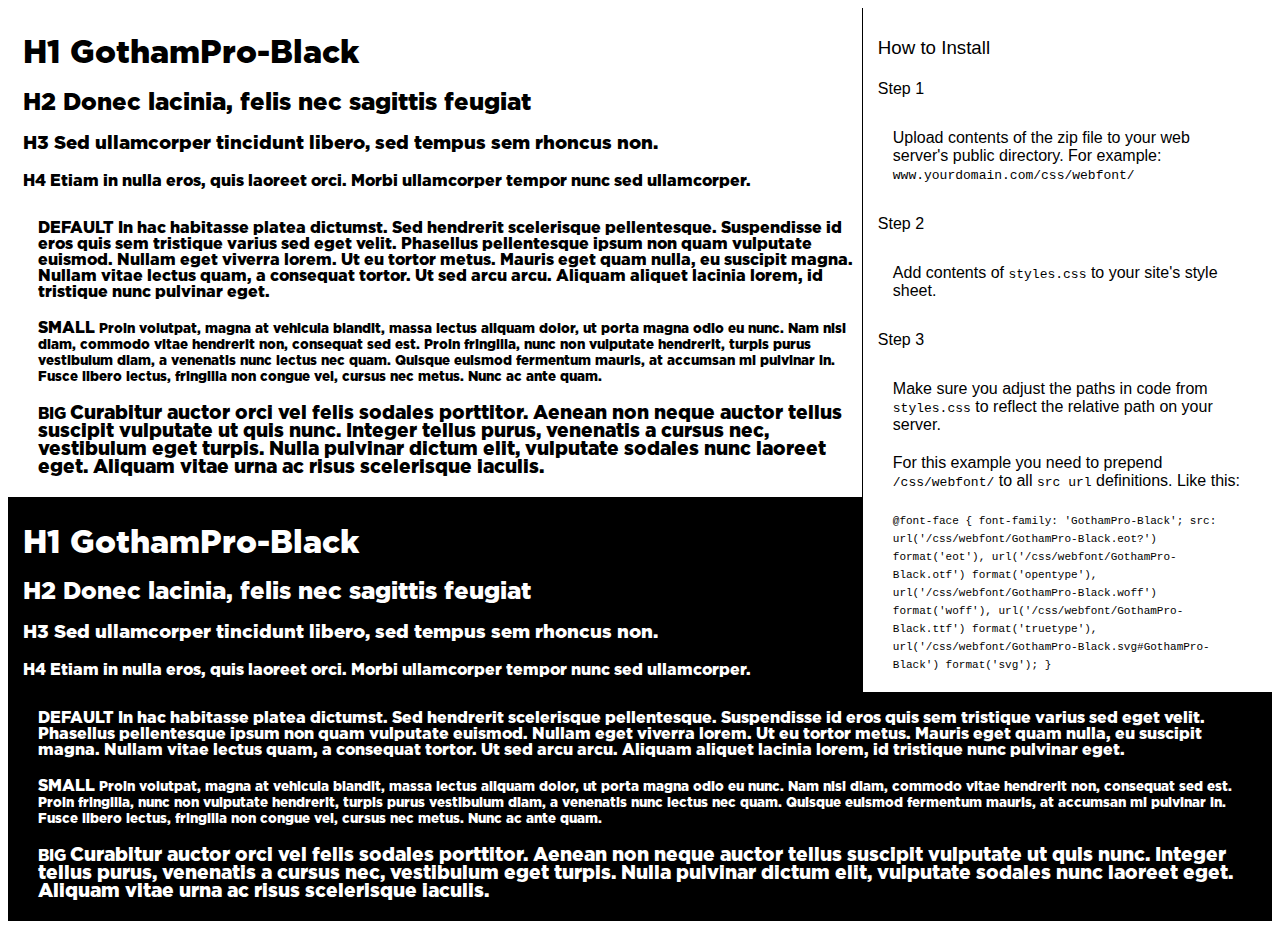
<file: fonts/Gothampro/GothamPro-Black/preview.html>
<!DOCTYPE html>
<html>
<head>
<title>
GothamPro-Black
 - Web font preview
</title>
<style type='text/css'>

@font-face {
	font-family: 'GothamPro-Black';
	src: url('GothamPro-Black.eot?') format('eot'), 
	     url('GothamPro-Black.otf')  format('opentype'),
	     url('GothamPro-Black.woff') format('woff'), 
	     url('GothamPro-Black.ttf')  format('truetype'),
	     url('GothamPro-Black.svg#GothamPro-Black') format('svg');
}

body { font-family: 'GothamPro-Black' !important; }
h1, h2, h3, h4 { font-weight: normal; }
.reg { color:black; background:white; }
.inverse { color:white; background:black; }
div { padding: 10px 15px; }
.right { background:white; width:30%; float: right; font-family: sans-serif; border: 1px solid black; border-width: 0 0 1px 1px;}
</style>
</head>
<body>
<div class='right'>
<h3>How to Install</h3>
<h4>Step 1</h4>
<div>
Upload contents of the zip file to your web server's public directory. For example:
<code>www.yourdomain.com/css/webfont/</code>
</div>
<h4>Step 2</h4>
<div>
Add contents of
<code>styles.css</code>
to your site's style sheet.
</div>
<h4>Step 3</h4>
<div>
Make sure you adjust the paths in code from
<code>styles.css</code>
to reflect the relative path on your server.
</div>
<div>
For this example you need to prepend
<code>/css/webfont/</code>
to all
<code>src url</code>
definitions. Like this:
</div>
<div>
<code style='font-size:11px;'>@font-face {
	font-family: 'GothamPro-Black';
	src: url('/css/webfont/GothamPro-Black.eot?') format('eot'), 
	     url('/css/webfont/GothamPro-Black.otf')  format('opentype'),
	     url('/css/webfont/GothamPro-Black.woff') format('woff'), 
	     url('/css/webfont/GothamPro-Black.ttf')  format('truetype'),
	     url('/css/webfont/GothamPro-Black.svg#GothamPro-Black') format('svg');
}</code>
</div>
</div>
<div class='reg'>
<h1>
H1
GothamPro-Black
</h1>
<h2>
H2
Donec lacinia, felis nec sagittis feugiat
</h2>
<h3>
H3
Sed ullamcorper tincidunt libero, sed tempus sem rhoncus non.
</h3>
<h4>
H4
Etiam in nulla eros, quis laoreet orci. Morbi ullamcorper tempor nunc sed ullamcorper.
</h4>
<div>
DEFAULT
In hac habitasse platea dictumst. Sed hendrerit scelerisque pellentesque. Suspendisse id eros quis sem tristique varius sed eget velit. Phasellus pellentesque ipsum non quam vulputate euismod. Nullam eget viverra lorem. Ut eu tortor metus. Mauris eget quam nulla, eu suscipit magna. Nullam vitae lectus quam, a consequat tortor. Ut sed arcu arcu. Aliquam aliquet lacinia lorem, id tristique nunc pulvinar eget.
</div>
<div>
SMALL
<small>
Proin volutpat, magna at vehicula blandit, massa lectus aliquam dolor, ut porta magna odio eu nunc. Nam nisi diam, commodo vitae hendrerit non, consequat sed est. Proin fringilla, nunc non vulputate hendrerit, turpis purus vestibulum diam, a venenatis nunc lectus nec quam. Quisque euismod fermentum mauris, at accumsan mi pulvinar in. Fusce libero lectus, fringilla non congue vel, cursus nec metus. Nunc ac ante quam.
</small>
</div>
<div>
BIG
<big>
Curabitur auctor orci vel felis sodales porttitor. Aenean non neque auctor tellus suscipit vulputate ut quis nunc. Integer tellus purus, venenatis a cursus nec, vestibulum eget turpis. Nulla pulvinar dictum elit, vulputate sodales nunc laoreet eget. Aliquam vitae urna ac risus scelerisque iaculis.
</big>
</div>

</div>
<div class='inverse'>
<h1>
H1
GothamPro-Black
</h1>
<h2>
H2
Donec lacinia, felis nec sagittis feugiat
</h2>
<h3>
H3
Sed ullamcorper tincidunt libero, sed tempus sem rhoncus non.
</h3>
<h4>
H4
Etiam in nulla eros, quis laoreet orci. Morbi ullamcorper tempor nunc sed ullamcorper.
</h4>
<div>
DEFAULT
In hac habitasse platea dictumst. Sed hendrerit scelerisque pellentesque. Suspendisse id eros quis sem tristique varius sed eget velit. Phasellus pellentesque ipsum non quam vulputate euismod. Nullam eget viverra lorem. Ut eu tortor metus. Mauris eget quam nulla, eu suscipit magna. Nullam vitae lectus quam, a consequat tortor. Ut sed arcu arcu. Aliquam aliquet lacinia lorem, id tristique nunc pulvinar eget.
</div>
<div>
SMALL
<small>
Proin volutpat, magna at vehicula blandit, massa lectus aliquam dolor, ut porta magna odio eu nunc. Nam nisi diam, commodo vitae hendrerit non, consequat sed est. Proin fringilla, nunc non vulputate hendrerit, turpis purus vestibulum diam, a venenatis nunc lectus nec quam. Quisque euismod fermentum mauris, at accumsan mi pulvinar in. Fusce libero lectus, fringilla non congue vel, cursus nec metus. Nunc ac ante quam.
</small>
</div>
<div>
BIG
<big>
Curabitur auctor orci vel felis sodales porttitor. Aenean non neque auctor tellus suscipit vulputate ut quis nunc. Integer tellus purus, venenatis a cursus nec, vestibulum eget turpis. Nulla pulvinar dictum elit, vulputate sodales nunc laoreet eget. Aliquam vitae urna ac risus scelerisque iaculis.
</big>
</div>

</div>
</body>
</html>
</file>
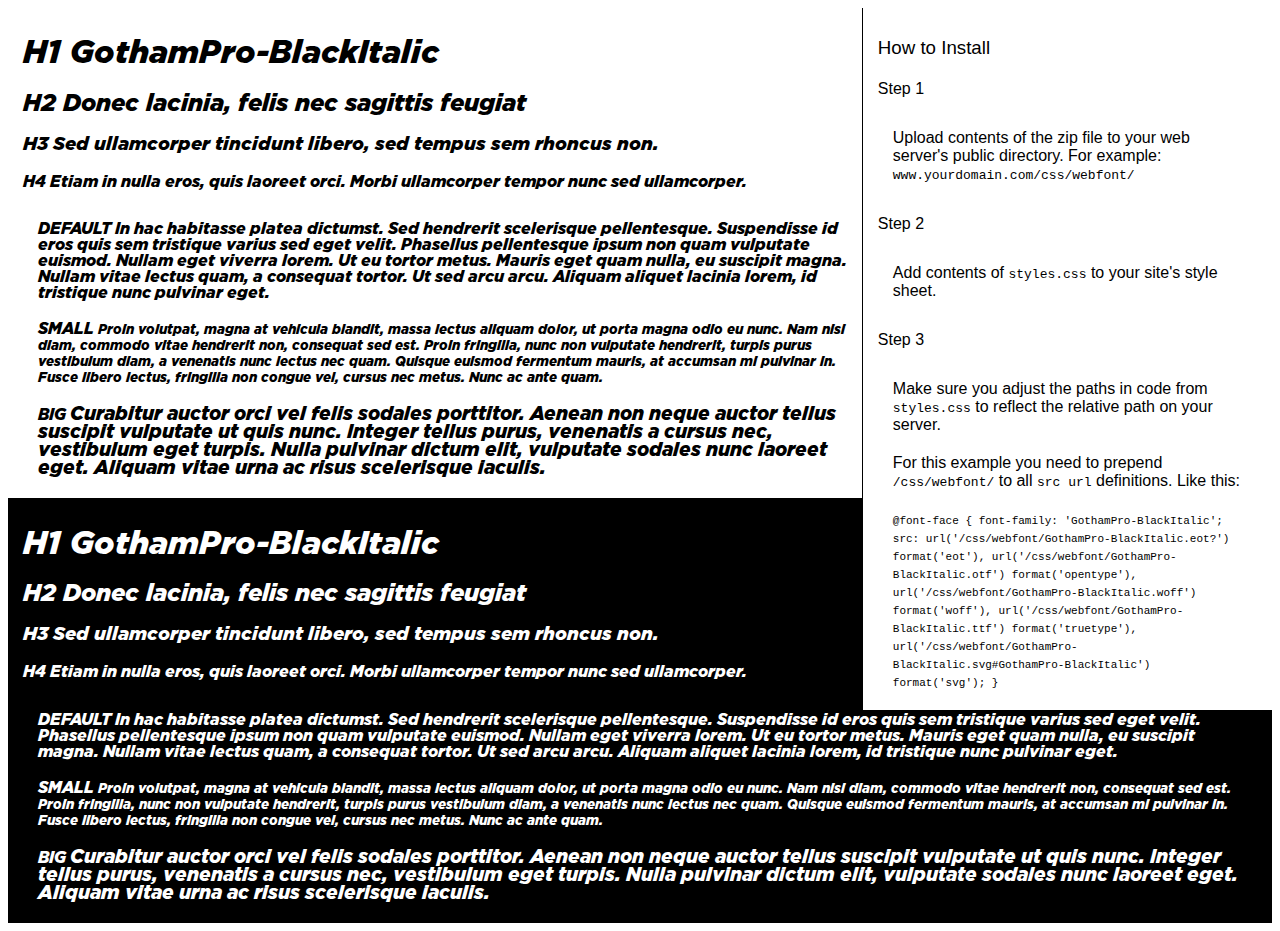
<file: fonts/Gothampro/GothamPro-BlackItalic/preview.html>
<!DOCTYPE html>
<html>
<head>
<title>
GothamPro-BlackItalic
 - Web font preview
</title>
<style type='text/css'>

@font-face {
	font-family: 'GothamPro-BlackItalic';
	src: url('GothamPro-BlackItalic.eot?') format('eot'), 
	     url('GothamPro-BlackItalic.otf')  format('opentype'),
	     url('GothamPro-BlackItalic.woff') format('woff'), 
	     url('GothamPro-BlackItalic.ttf')  format('truetype'),
	     url('GothamPro-BlackItalic.svg#GothamPro-BlackItalic') format('svg');
}

body { font-family: 'GothamPro-BlackItalic' !important; }
h1, h2, h3, h4 { font-weight: normal; }
.reg { color:black; background:white; }
.inverse { color:white; background:black; }
div { padding: 10px 15px; }
.right { background:white; width:30%; float: right; font-family: sans-serif; border: 1px solid black; border-width: 0 0 1px 1px;}
</style>
</head>
<body>
<div class='right'>
<h3>How to Install</h3>
<h4>Step 1</h4>
<div>
Upload contents of the zip file to your web server's public directory. For example:
<code>www.yourdomain.com/css/webfont/</code>
</div>
<h4>Step 2</h4>
<div>
Add contents of
<code>styles.css</code>
to your site's style sheet.
</div>
<h4>Step 3</h4>
<div>
Make sure you adjust the paths in code from
<code>styles.css</code>
to reflect the relative path on your server.
</div>
<div>
For this example you need to prepend
<code>/css/webfont/</code>
to all
<code>src url</code>
definitions. Like this:
</div>
<div>
<code style='font-size:11px;'>@font-face {
	font-family: 'GothamPro-BlackItalic';
	src: url('/css/webfont/GothamPro-BlackItalic.eot?') format('eot'), 
	     url('/css/webfont/GothamPro-BlackItalic.otf')  format('opentype'),
	     url('/css/webfont/GothamPro-BlackItalic.woff') format('woff'), 
	     url('/css/webfont/GothamPro-BlackItalic.ttf')  format('truetype'),
	     url('/css/webfont/GothamPro-BlackItalic.svg#GothamPro-BlackItalic') format('svg');
}</code>
</div>
</div>
<div class='reg'>
<h1>
H1
GothamPro-BlackItalic
</h1>
<h2>
H2
Donec lacinia, felis nec sagittis feugiat
</h2>
<h3>
H3
Sed ullamcorper tincidunt libero, sed tempus sem rhoncus non.
</h3>
<h4>
H4
Etiam in nulla eros, quis laoreet orci. Morbi ullamcorper tempor nunc sed ullamcorper.
</h4>
<div>
DEFAULT
In hac habitasse platea dictumst. Sed hendrerit scelerisque pellentesque. Suspendisse id eros quis sem tristique varius sed eget velit. Phasellus pellentesque ipsum non quam vulputate euismod. Nullam eget viverra lorem. Ut eu tortor metus. Mauris eget quam nulla, eu suscipit magna. Nullam vitae lectus quam, a consequat tortor. Ut sed arcu arcu. Aliquam aliquet lacinia lorem, id tristique nunc pulvinar eget.
</div>
<div>
SMALL
<small>
Proin volutpat, magna at vehicula blandit, massa lectus aliquam dolor, ut porta magna odio eu nunc. Nam nisi diam, commodo vitae hendrerit non, consequat sed est. Proin fringilla, nunc non vulputate hendrerit, turpis purus vestibulum diam, a venenatis nunc lectus nec quam. Quisque euismod fermentum mauris, at accumsan mi pulvinar in. Fusce libero lectus, fringilla non congue vel, cursus nec metus. Nunc ac ante quam.
</small>
</div>
<div>
BIG
<big>
Curabitur auctor orci vel felis sodales porttitor. Aenean non neque auctor tellus suscipit vulputate ut quis nunc. Integer tellus purus, venenatis a cursus nec, vestibulum eget turpis. Nulla pulvinar dictum elit, vulputate sodales nunc laoreet eget. Aliquam vitae urna ac risus scelerisque iaculis.
</big>
</div>

</div>
<div class='inverse'>
<h1>
H1
GothamPro-BlackItalic
</h1>
<h2>
H2
Donec lacinia, felis nec sagittis feugiat
</h2>
<h3>
H3
Sed ullamcorper tincidunt libero, sed tempus sem rhoncus non.
</h3>
<h4>
H4
Etiam in nulla eros, quis laoreet orci. Morbi ullamcorper tempor nunc sed ullamcorper.
</h4>
<div>
DEFAULT
In hac habitasse platea dictumst. Sed hendrerit scelerisque pellentesque. Suspendisse id eros quis sem tristique varius sed eget velit. Phasellus pellentesque ipsum non quam vulputate euismod. Nullam eget viverra lorem. Ut eu tortor metus. Mauris eget quam nulla, eu suscipit magna. Nullam vitae lectus quam, a consequat tortor. Ut sed arcu arcu. Aliquam aliquet lacinia lorem, id tristique nunc pulvinar eget.
</div>
<div>
SMALL
<small>
Proin volutpat, magna at vehicula blandit, massa lectus aliquam dolor, ut porta magna odio eu nunc. Nam nisi diam, commodo vitae hendrerit non, consequat sed est. Proin fringilla, nunc non vulputate hendrerit, turpis purus vestibulum diam, a venenatis nunc lectus nec quam. Quisque euismod fermentum mauris, at accumsan mi pulvinar in. Fusce libero lectus, fringilla non congue vel, cursus nec metus. Nunc ac ante quam.
</small>
</div>
<div>
BIG
<big>
Curabitur auctor orci vel felis sodales porttitor. Aenean non neque auctor tellus suscipit vulputate ut quis nunc. Integer tellus purus, venenatis a cursus nec, vestibulum eget turpis. Nulla pulvinar dictum elit, vulputate sodales nunc laoreet eget. Aliquam vitae urna ac risus scelerisque iaculis.
</big>
</div>

</div>
</body>
</html>
</file>
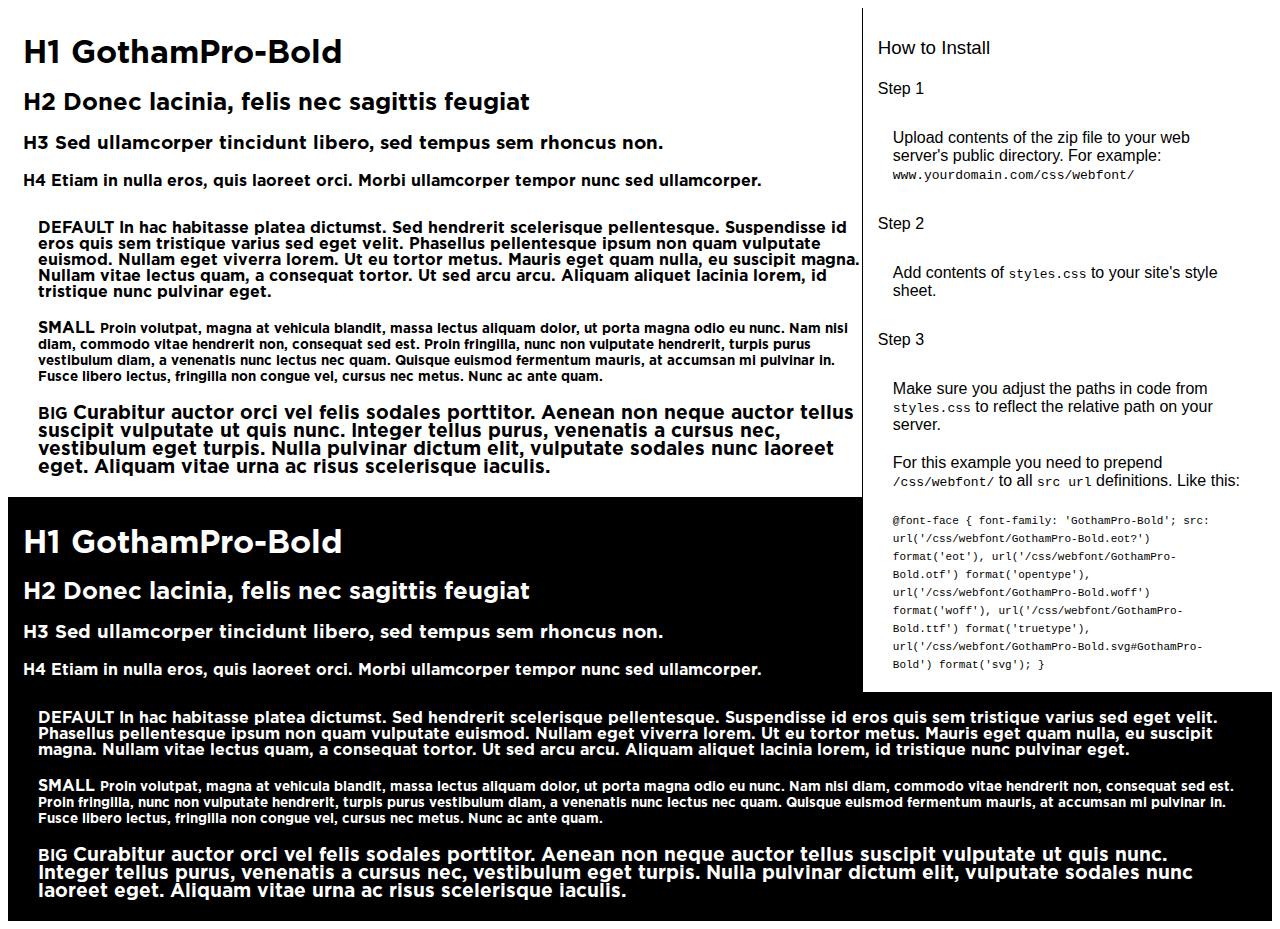
<file: fonts/Gothampro/GothamPro-Bold/preview.html>
<!DOCTYPE html>
<html>
<head>
<title>
GothamPro-Bold
 - Web font preview
</title>
<style type='text/css'>

@font-face {
	font-family: 'GothamPro-Bold';
	src: url('GothamPro-Bold.eot?') format('eot'), 
	     url('GothamPro-Bold.otf')  format('opentype'),
	     url('GothamPro-Bold.woff') format('woff'), 
	     url('GothamPro-Bold.ttf')  format('truetype'),
	     url('GothamPro-Bold.svg#GothamPro-Bold') format('svg');
}

body { font-family: 'GothamPro-Bold' !important; }
h1, h2, h3, h4 { font-weight: normal; }
.reg { color:black; background:white; }
.inverse { color:white; background:black; }
div { padding: 10px 15px; }
.right { background:white; width:30%; float: right; font-family: sans-serif; border: 1px solid black; border-width: 0 0 1px 1px;}
</style>
</head>
<body>
<div class='right'>
<h3>How to Install</h3>
<h4>Step 1</h4>
<div>
Upload contents of the zip file to your web server's public directory. For example:
<code>www.yourdomain.com/css/webfont/</code>
</div>
<h4>Step 2</h4>
<div>
Add contents of
<code>styles.css</code>
to your site's style sheet.
</div>
<h4>Step 3</h4>
<div>
Make sure you adjust the paths in code from
<code>styles.css</code>
to reflect the relative path on your server.
</div>
<div>
For this example you need to prepend
<code>/css/webfont/</code>
to all
<code>src url</code>
definitions. Like this:
</div>
<div>
<code style='font-size:11px;'>@font-face {
	font-family: 'GothamPro-Bold';
	src: url('/css/webfont/GothamPro-Bold.eot?') format('eot'), 
	     url('/css/webfont/GothamPro-Bold.otf')  format('opentype'),
	     url('/css/webfont/GothamPro-Bold.woff') format('woff'), 
	     url('/css/webfont/GothamPro-Bold.ttf')  format('truetype'),
	     url('/css/webfont/GothamPro-Bold.svg#GothamPro-Bold') format('svg');
}</code>
</div>
</div>
<div class='reg'>
<h1>
H1
GothamPro-Bold
</h1>
<h2>
H2
Donec lacinia, felis nec sagittis feugiat
</h2>
<h3>
H3
Sed ullamcorper tincidunt libero, sed tempus sem rhoncus non.
</h3>
<h4>
H4
Etiam in nulla eros, quis laoreet orci. Morbi ullamcorper tempor nunc sed ullamcorper.
</h4>
<div>
DEFAULT
In hac habitasse platea dictumst. Sed hendrerit scelerisque pellentesque. Suspendisse id eros quis sem tristique varius sed eget velit. Phasellus pellentesque ipsum non quam vulputate euismod. Nullam eget viverra lorem. Ut eu tortor metus. Mauris eget quam nulla, eu suscipit magna. Nullam vitae lectus quam, a consequat tortor. Ut sed arcu arcu. Aliquam aliquet lacinia lorem, id tristique nunc pulvinar eget.
</div>
<div>
SMALL
<small>
Proin volutpat, magna at vehicula blandit, massa lectus aliquam dolor, ut porta magna odio eu nunc. Nam nisi diam, commodo vitae hendrerit non, consequat sed est. Proin fringilla, nunc non vulputate hendrerit, turpis purus vestibulum diam, a venenatis nunc lectus nec quam. Quisque euismod fermentum mauris, at accumsan mi pulvinar in. Fusce libero lectus, fringilla non congue vel, cursus nec metus. Nunc ac ante quam.
</small>
</div>
<div>
BIG
<big>
Curabitur auctor orci vel felis sodales porttitor. Aenean non neque auctor tellus suscipit vulputate ut quis nunc. Integer tellus purus, venenatis a cursus nec, vestibulum eget turpis. Nulla pulvinar dictum elit, vulputate sodales nunc laoreet eget. Aliquam vitae urna ac risus scelerisque iaculis.
</big>
</div>

</div>
<div class='inverse'>
<h1>
H1
GothamPro-Bold
</h1>
<h2>
H2
Donec lacinia, felis nec sagittis feugiat
</h2>
<h3>
H3
Sed ullamcorper tincidunt libero, sed tempus sem rhoncus non.
</h3>
<h4>
H4
Etiam in nulla eros, quis laoreet orci. Morbi ullamcorper tempor nunc sed ullamcorper.
</h4>
<div>
DEFAULT
In hac habitasse platea dictumst. Sed hendrerit scelerisque pellentesque. Suspendisse id eros quis sem tristique varius sed eget velit. Phasellus pellentesque ipsum non quam vulputate euismod. Nullam eget viverra lorem. Ut eu tortor metus. Mauris eget quam nulla, eu suscipit magna. Nullam vitae lectus quam, a consequat tortor. Ut sed arcu arcu. Aliquam aliquet lacinia lorem, id tristique nunc pulvinar eget.
</div>
<div>
SMALL
<small>
Proin volutpat, magna at vehicula blandit, massa lectus aliquam dolor, ut porta magna odio eu nunc. Nam nisi diam, commodo vitae hendrerit non, consequat sed est. Proin fringilla, nunc non vulputate hendrerit, turpis purus vestibulum diam, a venenatis nunc lectus nec quam. Quisque euismod fermentum mauris, at accumsan mi pulvinar in. Fusce libero lectus, fringilla non congue vel, cursus nec metus. Nunc ac ante quam.
</small>
</div>
<div>
BIG
<big>
Curabitur auctor orci vel felis sodales porttitor. Aenean non neque auctor tellus suscipit vulputate ut quis nunc. Integer tellus purus, venenatis a cursus nec, vestibulum eget turpis. Nulla pulvinar dictum elit, vulputate sodales nunc laoreet eget. Aliquam vitae urna ac risus scelerisque iaculis.
</big>
</div>

</div>
</body>
</html>
</file>
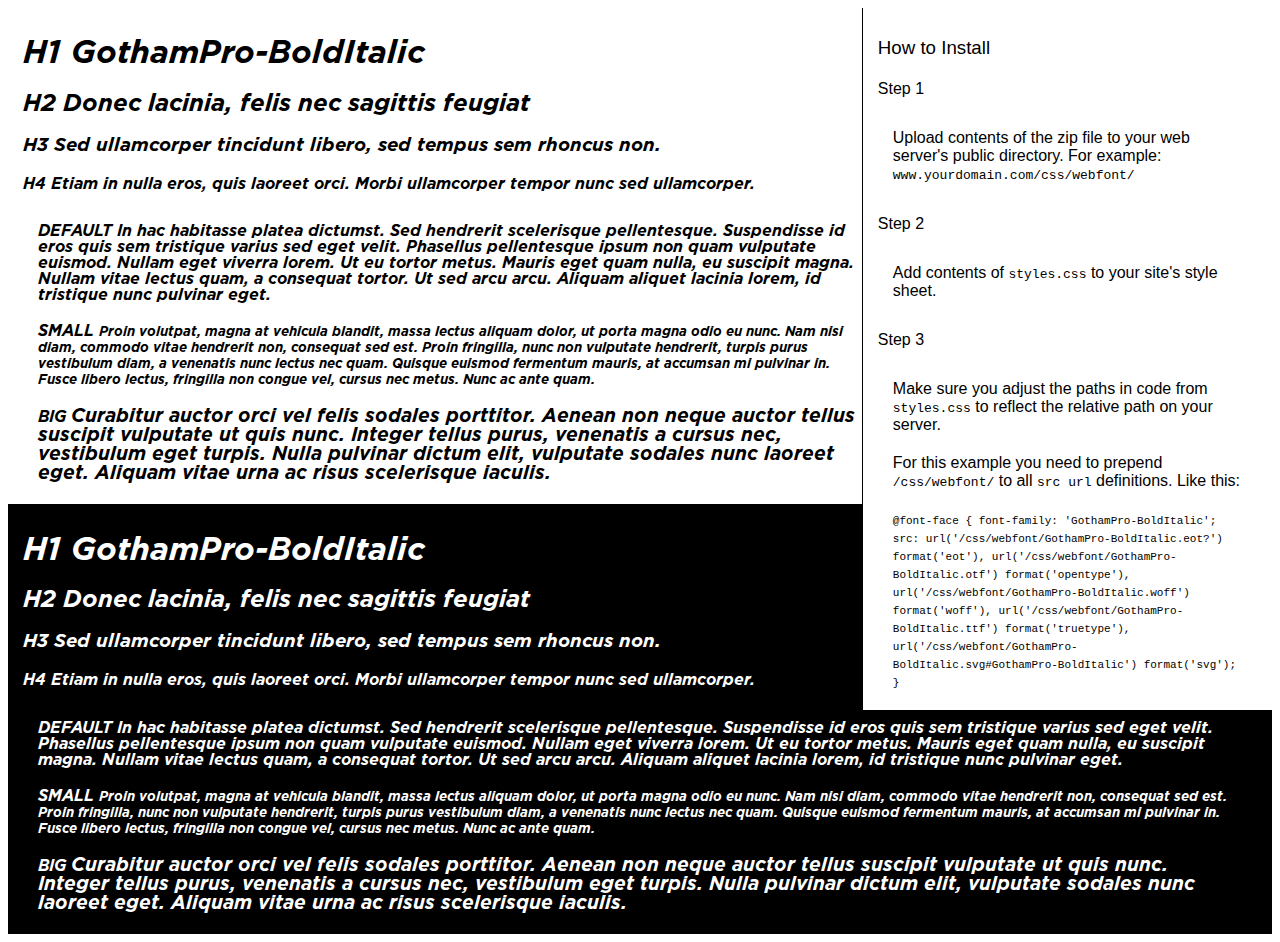
<file: fonts/Gothampro/GothamPro-BoldItalic/preview.html>
<!DOCTYPE html>
<html>
<head>
<title>
GothamPro-BoldItalic
 - Web font preview
</title>
<style type='text/css'>

@font-face {
	font-family: 'GothamPro-BoldItalic';
	src: url('GothamPro-BoldItalic.eot?') format('eot'), 
	     url('GothamPro-BoldItalic.otf')  format('opentype'),
	     url('GothamPro-BoldItalic.woff') format('woff'), 
	     url('GothamPro-BoldItalic.ttf')  format('truetype'),
	     url('GothamPro-BoldItalic.svg#GothamPro-BoldItalic') format('svg');
}

body { font-family: 'GothamPro-BoldItalic' !important; }
h1, h2, h3, h4 { font-weight: normal; }
.reg { color:black; background:white; }
.inverse { color:white; background:black; }
div { padding: 10px 15px; }
.right { background:white; width:30%; float: right; font-family: sans-serif; border: 1px solid black; border-width: 0 0 1px 1px;}
</style>
</head>
<body>
<div class='right'>
<h3>How to Install</h3>
<h4>Step 1</h4>
<div>
Upload contents of the zip file to your web server's public directory. For example:
<code>www.yourdomain.com/css/webfont/</code>
</div>
<h4>Step 2</h4>
<div>
Add contents of
<code>styles.css</code>
to your site's style sheet.
</div>
<h4>Step 3</h4>
<div>
Make sure you adjust the paths in code from
<code>styles.css</code>
to reflect the relative path on your server.
</div>
<div>
For this example you need to prepend
<code>/css/webfont/</code>
to all
<code>src url</code>
definitions. Like this:
</div>
<div>
<code style='font-size:11px;'>@font-face {
	font-family: 'GothamPro-BoldItalic';
	src: url('/css/webfont/GothamPro-BoldItalic.eot?') format('eot'), 
	     url('/css/webfont/GothamPro-BoldItalic.otf')  format('opentype'),
	     url('/css/webfont/GothamPro-BoldItalic.woff') format('woff'), 
	     url('/css/webfont/GothamPro-BoldItalic.ttf')  format('truetype'),
	     url('/css/webfont/GothamPro-BoldItalic.svg#GothamPro-BoldItalic') format('svg');
}</code>
</div>
</div>
<div class='reg'>
<h1>
H1
GothamPro-BoldItalic
</h1>
<h2>
H2
Donec lacinia, felis nec sagittis feugiat
</h2>
<h3>
H3
Sed ullamcorper tincidunt libero, sed tempus sem rhoncus non.
</h3>
<h4>
H4
Etiam in nulla eros, quis laoreet orci. Morbi ullamcorper tempor nunc sed ullamcorper.
</h4>
<div>
DEFAULT
In hac habitasse platea dictumst. Sed hendrerit scelerisque pellentesque. Suspendisse id eros quis sem tristique varius sed eget velit. Phasellus pellentesque ipsum non quam vulputate euismod. Nullam eget viverra lorem. Ut eu tortor metus. Mauris eget quam nulla, eu suscipit magna. Nullam vitae lectus quam, a consequat tortor. Ut sed arcu arcu. Aliquam aliquet lacinia lorem, id tristique nunc pulvinar eget.
</div>
<div>
SMALL
<small>
Proin volutpat, magna at vehicula blandit, massa lectus aliquam dolor, ut porta magna odio eu nunc. Nam nisi diam, commodo vitae hendrerit non, consequat sed est. Proin fringilla, nunc non vulputate hendrerit, turpis purus vestibulum diam, a venenatis nunc lectus nec quam. Quisque euismod fermentum mauris, at accumsan mi pulvinar in. Fusce libero lectus, fringilla non congue vel, cursus nec metus. Nunc ac ante quam.
</small>
</div>
<div>
BIG
<big>
Curabitur auctor orci vel felis sodales porttitor. Aenean non neque auctor tellus suscipit vulputate ut quis nunc. Integer tellus purus, venenatis a cursus nec, vestibulum eget turpis. Nulla pulvinar dictum elit, vulputate sodales nunc laoreet eget. Aliquam vitae urna ac risus scelerisque iaculis.
</big>
</div>

</div>
<div class='inverse'>
<h1>
H1
GothamPro-BoldItalic
</h1>
<h2>
H2
Donec lacinia, felis nec sagittis feugiat
</h2>
<h3>
H3
Sed ullamcorper tincidunt libero, sed tempus sem rhoncus non.
</h3>
<h4>
H4
Etiam in nulla eros, quis laoreet orci. Morbi ullamcorper tempor nunc sed ullamcorper.
</h4>
<div>
DEFAULT
In hac habitasse platea dictumst. Sed hendrerit scelerisque pellentesque. Suspendisse id eros quis sem tristique varius sed eget velit. Phasellus pellentesque ipsum non quam vulputate euismod. Nullam eget viverra lorem. Ut eu tortor metus. Mauris eget quam nulla, eu suscipit magna. Nullam vitae lectus quam, a consequat tortor. Ut sed arcu arcu. Aliquam aliquet lacinia lorem, id tristique nunc pulvinar eget.
</div>
<div>
SMALL
<small>
Proin volutpat, magna at vehicula blandit, massa lectus aliquam dolor, ut porta magna odio eu nunc. Nam nisi diam, commodo vitae hendrerit non, consequat sed est. Proin fringilla, nunc non vulputate hendrerit, turpis purus vestibulum diam, a venenatis nunc lectus nec quam. Quisque euismod fermentum mauris, at accumsan mi pulvinar in. Fusce libero lectus, fringilla non congue vel, cursus nec metus. Nunc ac ante quam.
</small>
</div>
<div>
BIG
<big>
Curabitur auctor orci vel felis sodales porttitor. Aenean non neque auctor tellus suscipit vulputate ut quis nunc. Integer tellus purus, venenatis a cursus nec, vestibulum eget turpis. Nulla pulvinar dictum elit, vulputate sodales nunc laoreet eget. Aliquam vitae urna ac risus scelerisque iaculis.
</big>
</div>

</div>
</body>
</html>
</file>
